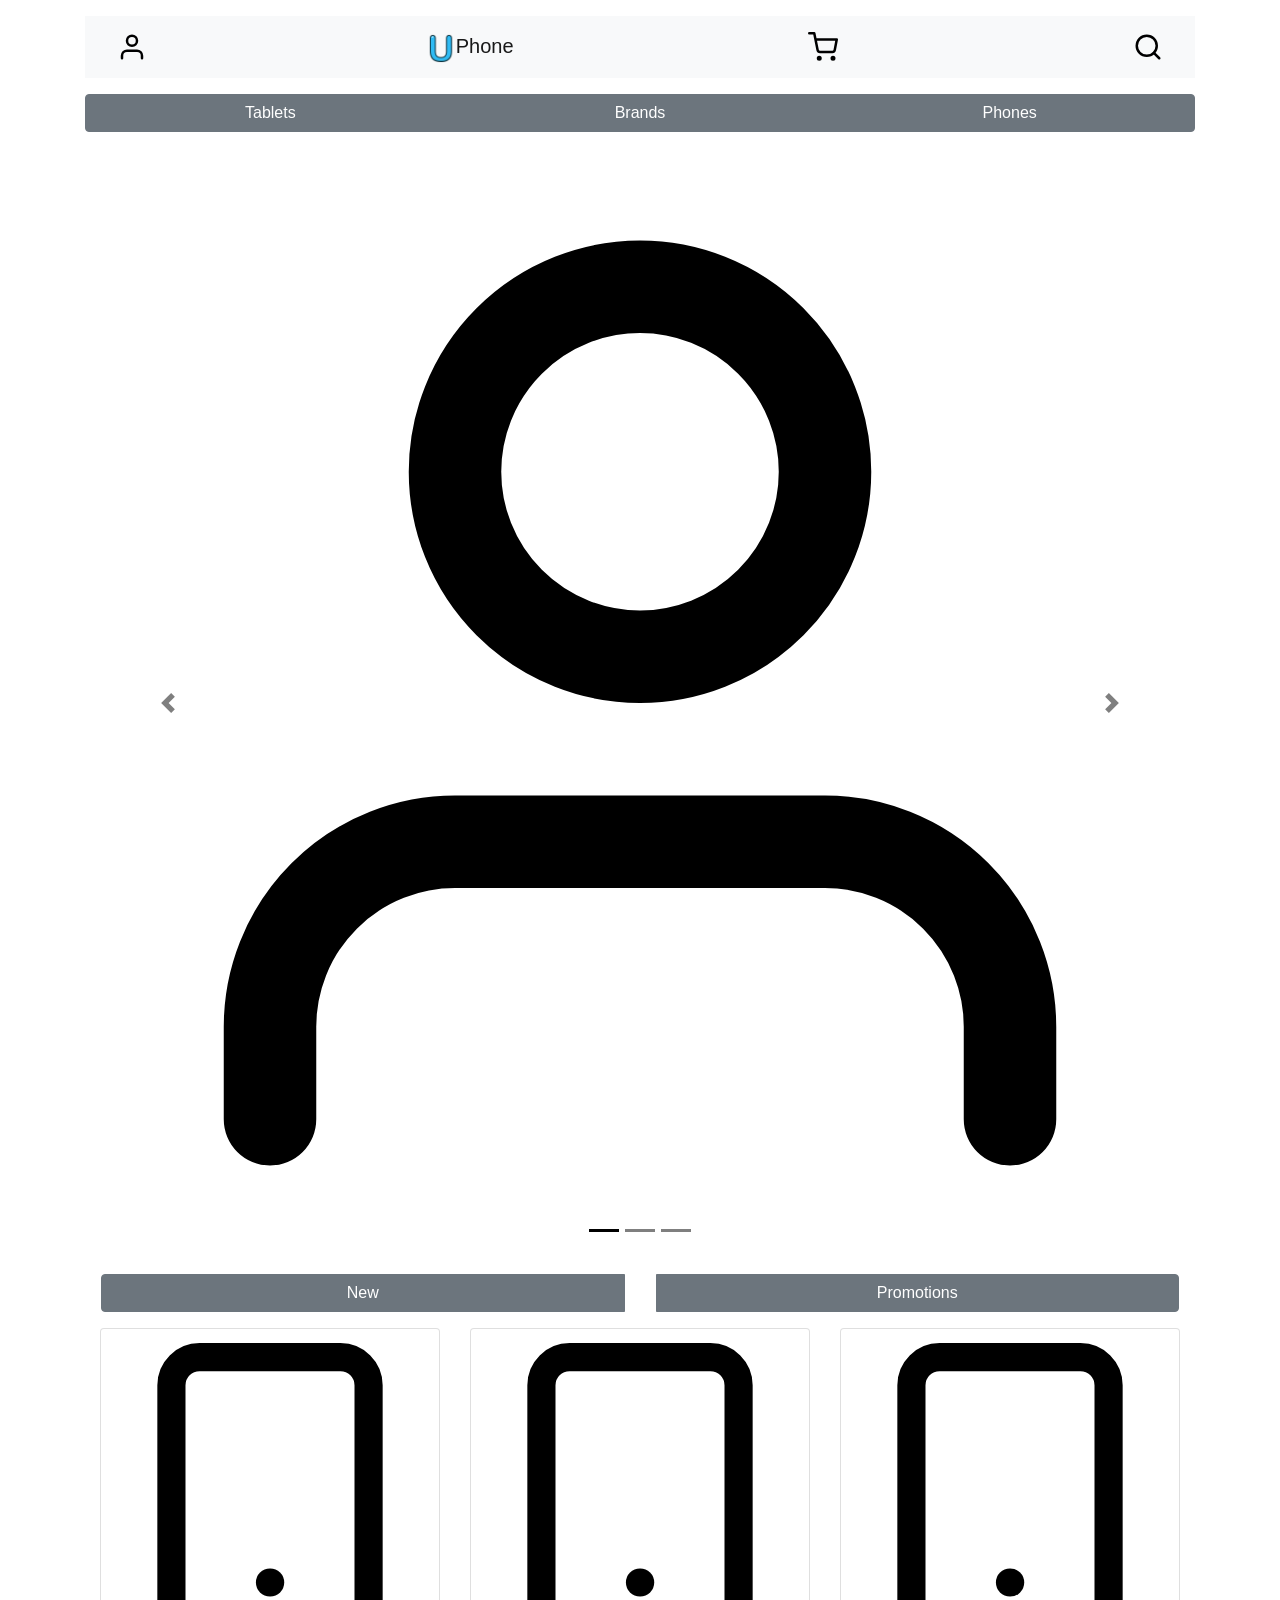
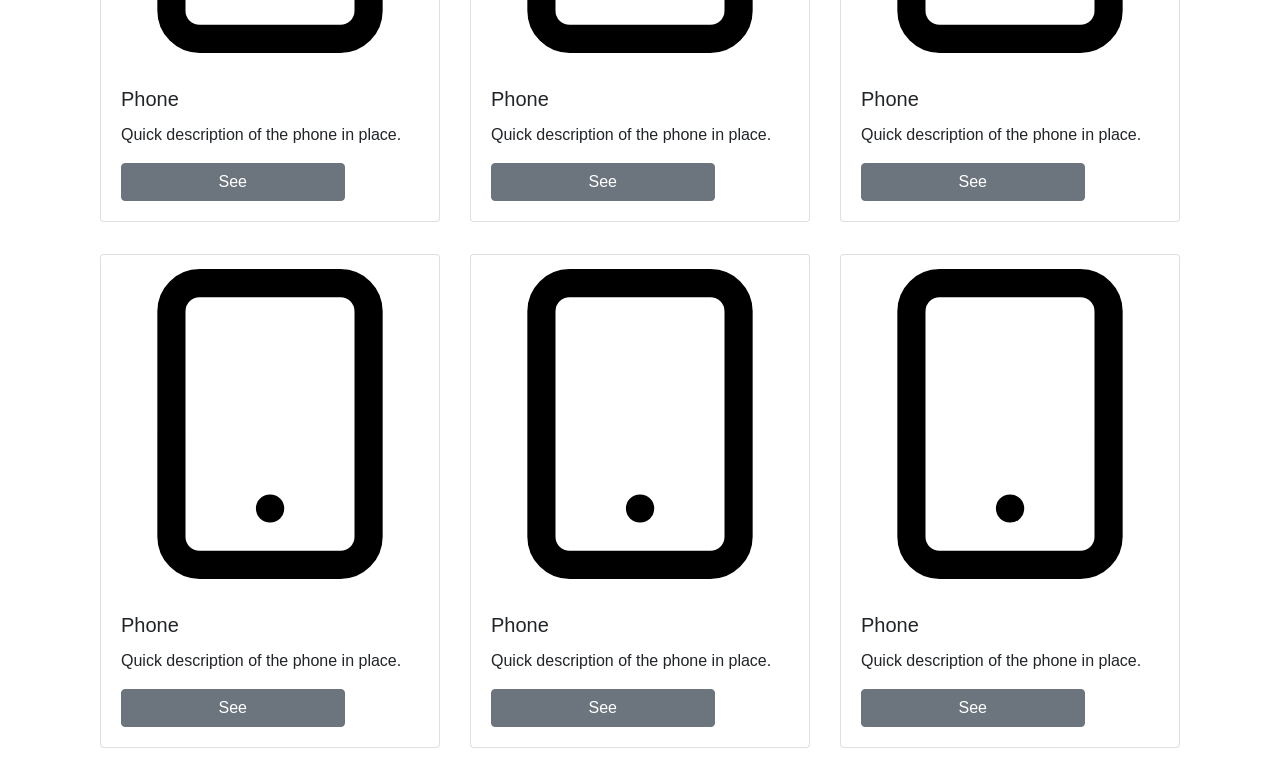
<file: html/homePage.html>
<!DOCTYPE html>
<html lang="en">

<head>
    <meta charset="UTF-8">
    <meta name="viewport" content="width=device-width, initial-scale=1.0">
    <meta http-equiv="X-UA-Compatible" content="ie=edge">
    <title>First Page</title>
    <link rel="stylesheet" href="https://maxcdn.bootstrapcdn.com/bootstrap/4.0.0/css/bootstrap.min.css"
        integrity="sha384-Gn5384xqQ1aoWXA+058RXPxPg6fy4IWvTNh0E263XmFcJlSAwiGgFAW/dAiS6JXm" crossorigin="anonymous">
</head>

<!-- Make this in a seperate header file -->
<body>
    <div class="container">
        <div class="row-12 py-3">
            <nav class="navbar navbar-light bg-light">
                <a class="nav-item nav-link" href="#">
                    <img src="../assets/user.svg" width="30" height="30" alt="">
                </a>
                <a class="navbar-brand" href="#">
                    <img src="../assets/uPlaceHolder.png" width="30" height="30" alt="">Phone
                </a>
                <a class="nav-item nav-link" href="#">
                    <img src="../assets/shopping-cart.svg" width="30" height="30" alt="">
                </a>
                <a class="nav-item nav-link" href="#">
                    <img src="../assets/search.svg" width="30" height="30" alt="">
                </a>
            </nav>
        </div>
        <div class="row-12">
            <div class="btn-group d-flex justify-content-between ">
                <div class="btn-group w-100 justify-content-center">
                    <button type="button" class="btn btn-secondary w-100">Tablets</button>
                </div>
                <div class="btn-group w-100 justify-content-center">
                    <button type="button" class="btn btn-secondary w-100">Brands</button>
                </div>
                <div class="btn-group w-100 justify-content-center">
                    <button type="button" class="btn btn-secondary w-100">Phones</button>
                </div>
            </div>
        </div>
        <div class="row-12 py-3">
            <div id="carouselExampleIndicators" class="carousel slide carousel-fade" data-interval="2000"
                data-ride="carousel">
                <ol class="carousel-indicators">
                    <li data-target="#carouselExampleIndicators" data-slide-to="0" class="active"></li>
                    <li data-target="#carouselExampleIndicators" data-slide-to="1"></li>
                    <li data-target="#carouselExampleIndicators" data-slide-to="2"></li>
                </ol>
                <div class="carousel-inner">
                    <div class="carousel-item active">
                        <img class="d-block w-100" src="../assets/user.svg" alt="First slide">
                    </div>
                    <div class="carousel-item">
                        <img class="d-block w-100" src="../assets/shopping-cart.svg" alt="Second slide">
                    </div>
                    <div class="carousel-item">
                        <img class="d-block w-100" src="../assets/search.svg" alt="Third slide">
                    </div>
                </div>
                <a class="carousel-control-prev" href="#carouselExampleIndicators" role="button" data-slide="prev">
                    <span class="carousel-control-prev-icon" aria-hidden="true"></span>
                    <span class="sr-only">Previous</span>
                </a>
                <a class="carousel-control-next" href="#carouselExampleIndicators" role="button" data-slide="next">
                    <span class="carousel-control-next-icon" aria-hidden="true"></span>
                    <span class="sr-only">Next</span>
                </a>
            </div>
        </div>
        <div class="row-12">
            <div class="btn-group d-flex">
                <div class="btn-group w-75 px-3">
                    <button type="button" class="btn btn-secondary w-100">New</button>
                </div>
                <div class="btn-group w-75 px-3">
                    <button type="button" class="btn btn-secondary w-100">Promotions</button>
                </div>
            </div>
        </div>
        <div class="row-12">
            <div class="container">
                <div class="row py-3">
                    <div class="col-4">
                        <div class="card">
                            <img class="card-img-top" src="../assets/smartphone.svg" alt="Card image cap">
                            <div class="card-body justify-content-center">
                                <h5 class="card-title">Phone</h5>
                                <p class="card-text">Quick description of the phone in place.</p>
                                <a href="#" class="btn btn-secondary w-75">See</a>
                            </div>
                        </div>
                    </div>
                    <div class="col-4">
                        <div class="card">
                            <img class="card-img-top" src="../assets/smartphone.svg" alt="Card image cap">
                            <div class="card-body justify-content-center">
                                <h5 class="card-title">Phone</h5>
                                <p class="card-text">Quick description of the phone in place.</p>
                                <a href="#" class="btn btn-secondary w-75">See</a>
                            </div>
                        </div>
                    </div>
                    <div class="col-4">
                        <div class="card">
                            <img class="card-img-top" src="../assets/smartphone.svg" alt="Card image cap">
                            <div class="card-body justify-content-center">
                                <h5 class="card-title">Phone</h5>
                                <p class="card-text">Quick description of the phone in place.</p>
                                <a href="#" class="btn btn-secondary w-75">See</a>
                            </div>
                        </div>
                    </div>
                </div>
            </div>
        </div>
        <div class="row-12">
            <div class="container">
                <div class="row py-3">
                    <div class="col-4">
                        <div class="card">
                            <img class="card-img-top" src="../assets/smartphone.svg" alt="Card image cap">
                            <div class="card-body justify-content-center">
                                <h5 class="card-title">Phone</h5>
                                <p class="card-text">Quick description of the phone in place.</p>
                                <a href="#" class="btn btn-secondary w-75">See</a>
                            </div>
                        </div>
                    </div>
                    <div class="col-4">
                        <div class="card">
                            <img class="card-img-top" src="../assets/smartphone.svg" alt="Card image cap">
                            <div class="card-body justify-content-center">
                                <h5 class="card-title">Phone</h5>
                                <p class="card-text">Quick description of the phone in place.</p>
                                <a href="#" class="btn btn-secondary w-75">See</a>
                            </div>
                        </div>
                    </div>
                    <div class="col-4">
                        <div class="card">
                            <img class="card-img-top" src="../assets/smartphone.svg" alt="Card image cap">
                            <div class="card-body justify-content-center">
                                <h5 class="card-title">Phone</h5>
                                <p class="card-text">Quick description of the phone in place.</p>
                                <a href="#" class="btn btn-secondary w-75">See</a>
                            </div>
                        </div>
                    </div>
                </div>
            </div>
        </div>

    </div>

    <script src="https://code.jquery.com/jquery-3.4.1.slim.min.js"
        integrity="sha384-J6qa4849blE2+poT4WnyKhv5vZF5SrPo0iEjwBvKU7imGFAV0wwj1yYfoRSJoZ+n"
        crossorigin="anonymous"></script>
    <script src="https://cdn.jsdelivr.net/npm/popper.js@1.16.0/dist/umd/popper.min.js"
        integrity="sha384-Q6E9RHvbIyZFJoft+2mJbHaEWldlvI9IOYy5n3zV9zzTtmI3UksdQRVvoxMfooAo"
        crossorigin="anonymous"></script>
    <script src="https://stackpath.bootstrapcdn.com/bootstrap/4.4.1/js/bootstrap.min.js"
        integrity="sha384-wfSDF2E50Y2D1uUdj0O3uMBJnjuUD4Ih7YwaYd1iqfktj0Uod8GCExl3Og8ifwB6"
        crossorigin="anonymous"></script>

</body>

<!-- Make carousel indicators and controls black -->
<style>
    .carousel-control-next,
    .carousel-control-prev,
    .carousel-indicators {
        filter: invert(100%);
    }
</style>

</html>
</file>
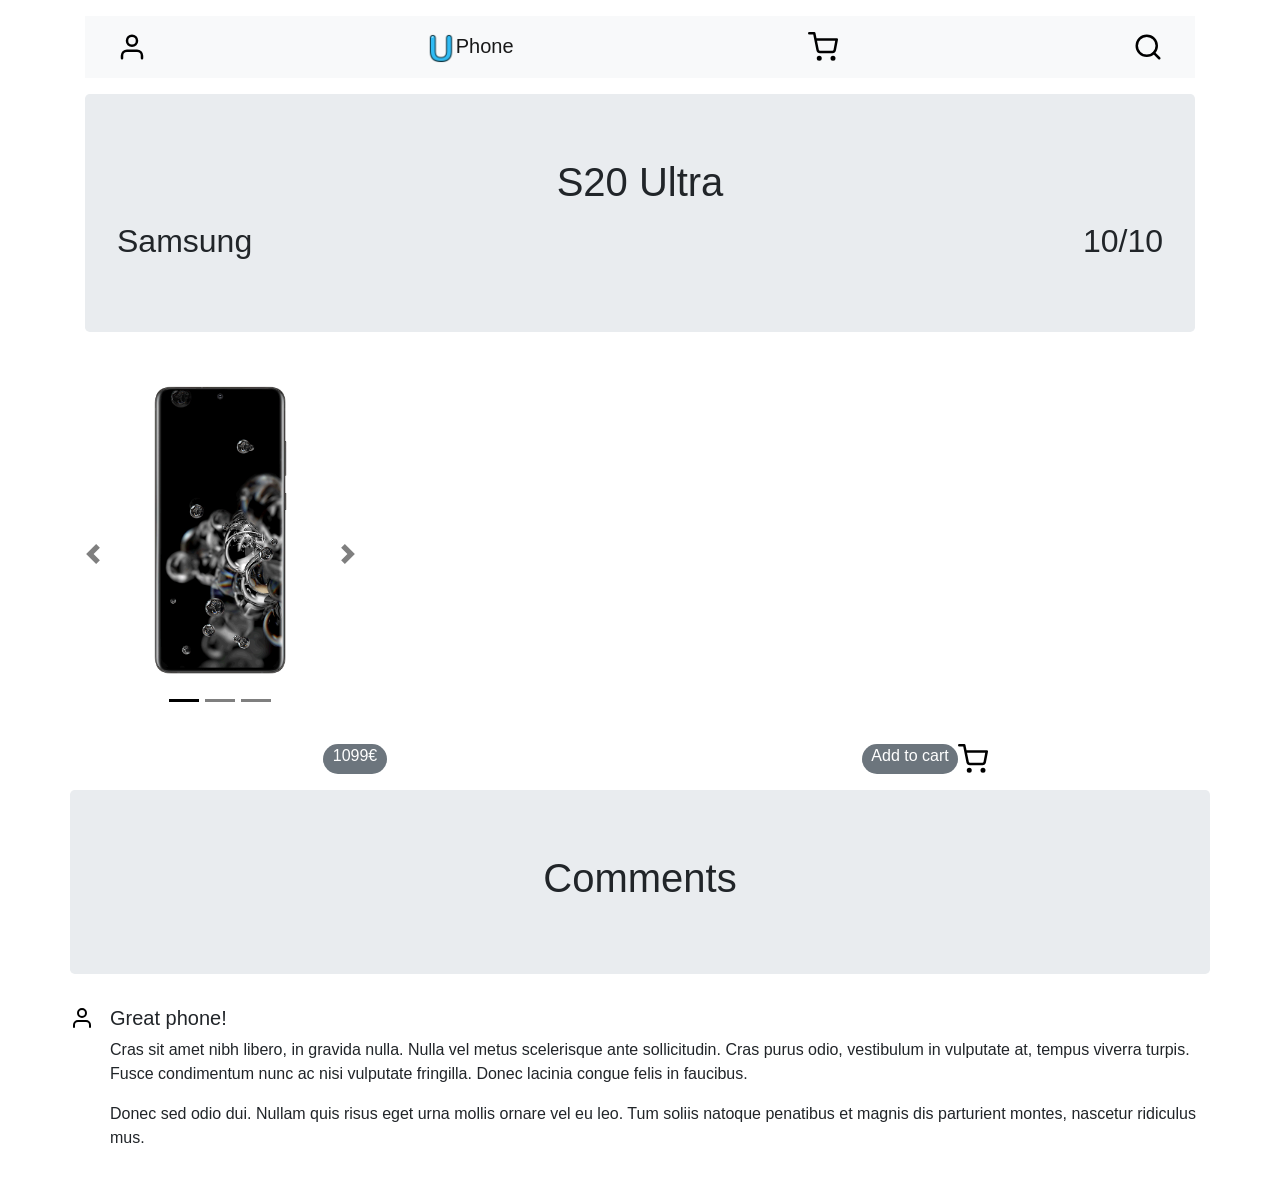
<file: html/phonePage.html>
<!DOCTYPE html>
<html lang="en">

<head>
    <meta charset="UTF-8">
    <meta name="viewport" content="width=device-width, initial-scale=1.0">
    <meta http-equiv="X-UA-Compatible" content="ie=edge">
    <title>Phone Page</title>
    <link rel="stylesheet" href="https://maxcdn.bootstrapcdn.com/bootstrap/4.0.0/css/bootstrap.min.css"
        integrity="sha384-Gn5384xqQ1aoWXA+058RXPxPg6fy4IWvTNh0E263XmFcJlSAwiGgFAW/dAiS6JXm" crossorigin="anonymous">
</head>

<body>
    <div class="container">
        <div class="row-12 py-3">
            <nav class="navbar navbar-light bg-light">
                <a class="nav-item nav-link" href="#">
                    <img src="../assets/user.svg" width="30" height="30" alt="">
                </a>
                <a class="navbar-brand" href="#">
                    <img src="../assets/uPlaceHolder.png" width="30" height="30" alt="">Phone
                </a>
                <a class="nav-item nav-link" href="#">
                    <img src="../assets/shopping-cart.svg" width="30" height="30" alt="">
                </a>
                <a class="nav-item nav-link" href="#">
                    <img src="../assets/search.svg" width="30" height="30" alt="">
                </a>
            </nav>
        </div>
        <div class="row-12">
            <div class="jumbotron">
                <div class="container">
                    <div class="row justify-content-center pb-2">
                        <h1>S20 Ultra</h1>
                    </div>
                    <div class="row justify-content-between">
                        <h2>Samsung</h2>
                        <h2>10/10</h2>
                    </div>
                </div>
            </div>
        </div>
        <div class="row py-3">
            <div id="carouselExampleIndicators" class="carousel slide carousel-fade" data-interval="20000"
                data-ride="carousel">
                <ol class="carousel-indicators">
                    <li data-target="#carouselExampleIndicators" data-slide-to="0" class="active"></li>
                    <li data-target="#carouselExampleIndicators" data-slide-to="1"></li>
                    <li data-target="#carouselExampleIndicators" data-slide-to="2"></li>
                </ol>
                <div class="carousel-inner pb-5">
                    <div class="carousel-item active">
                        <img class="d-block w-100" src="../assets/s20Ultra1.png" alt="First slide">
                    </div>
                    <div class="carousel-item">
                        <img class="d-block w-100" src="../assets/s20Ultra.png" alt="Second slide">
                    </div>
                    <div class="carousel-item">
                        <img class="d-block w-100" src="../assets/s20Ultra2.png" alt="Third slide">
                    </div>
                </div>
                <a class="carousel-control-prev" href="#carouselExampleIndicators" role="button" data-slide="prev">
                    <span class="carousel-control-prev-icon" aria-hidden="true"></span>
                    <span class="sr-only">Previous</span>
                </a>
                <a class="carousel-control-next" href="#carouselExampleIndicators" role="button" data-slide="next">
                    <span class="carousel-control-next-icon" aria-hidden="true"></span>
                    <span class="sr-only">Next</span>
                </a>
            </div>
        </div>
        <div class="row">
            <div class="col d-flex justify-content-center">
                <a href="#" class="badge-pill badge-secondary">1099€</a>
            </div>
            <div class="col d-flex justify-content-center">
                <a href="#" class="badge-pill badge-secondary">Add to cart</a>
                <img src="../assets/shopping-cart.svg" width="30" height="30" alt="">
            </div>
        </div>

        <div class="row d-flex justify-content-center my-3">
            <div class="jumbotron w-100 d-flex justify-content-center">
                <h1>Comments</h1>
            </div>
            <div class="media">
                <img src="../assets/user.svg" class="align-self-start mr-3" alt="...">
                <div class="media-body">
                    <h5 class="mt-0">Great phone!</h5>
                    <p>Cras sit amet nibh libero, in gravida nulla. Nulla vel metus scelerisque ante sollicitudin. Cras
                        purus odio, vestibulum in vulputate at, tempus viverra turpis. Fusce condimentum nunc ac nisi
                        vulputate fringilla. Donec lacinia congue felis in faucibus.</p>
                    <p>Donec sed odio dui. Nullam quis risus eget urna mollis ornare vel eu leo. Tum soliis natoque
                        penatibus et magnis dis parturient montes, nascetur ridiculus mus.</p>
                </div>
            </div>
        </div>

    </div>

    <script src="https://code.jquery.com/jquery-3.4.1.slim.min.js"
        integrity="sha384-J6qa4849blE2+poT4WnyKhv5vZF5SrPo0iEjwBvKU7imGFAV0wwj1yYfoRSJoZ+n"
        crossorigin="anonymous"></script>
    <script src="https://cdn.jsdelivr.net/npm/popper.js@1.16.0/dist/umd/popper.min.js"
        integrity="sha384-Q6E9RHvbIyZFJoft+2mJbHaEWldlvI9IOYy5n3zV9zzTtmI3UksdQRVvoxMfooAo"
        crossorigin="anonymous"></script>
    <script src="https://stackpath.bootstrapcdn.com/bootstrap/4.4.1/js/bootstrap.min.js"
        integrity="sha384-wfSDF2E50Y2D1uUdj0O3uMBJnjuUD4Ih7YwaYd1iqfktj0Uod8GCExl3Og8ifwB6"
        crossorigin="anonymous"></script>

</body>

<!-- Make carousel indicators and controls black -->
<style>
    .carousel-control-next,
    .carousel-control-prev,
    .carousel-indicators {
        filter: invert(100%);
    }

    /* should be a better way to limit size */
    .carousel-item>* {
        /* width: auto;
        height: auto;
        max-width: inherit;
        object-fit: cover;
        margin: auto;  */
        max-height: 300px;
    }
</style>

</html>
</file>
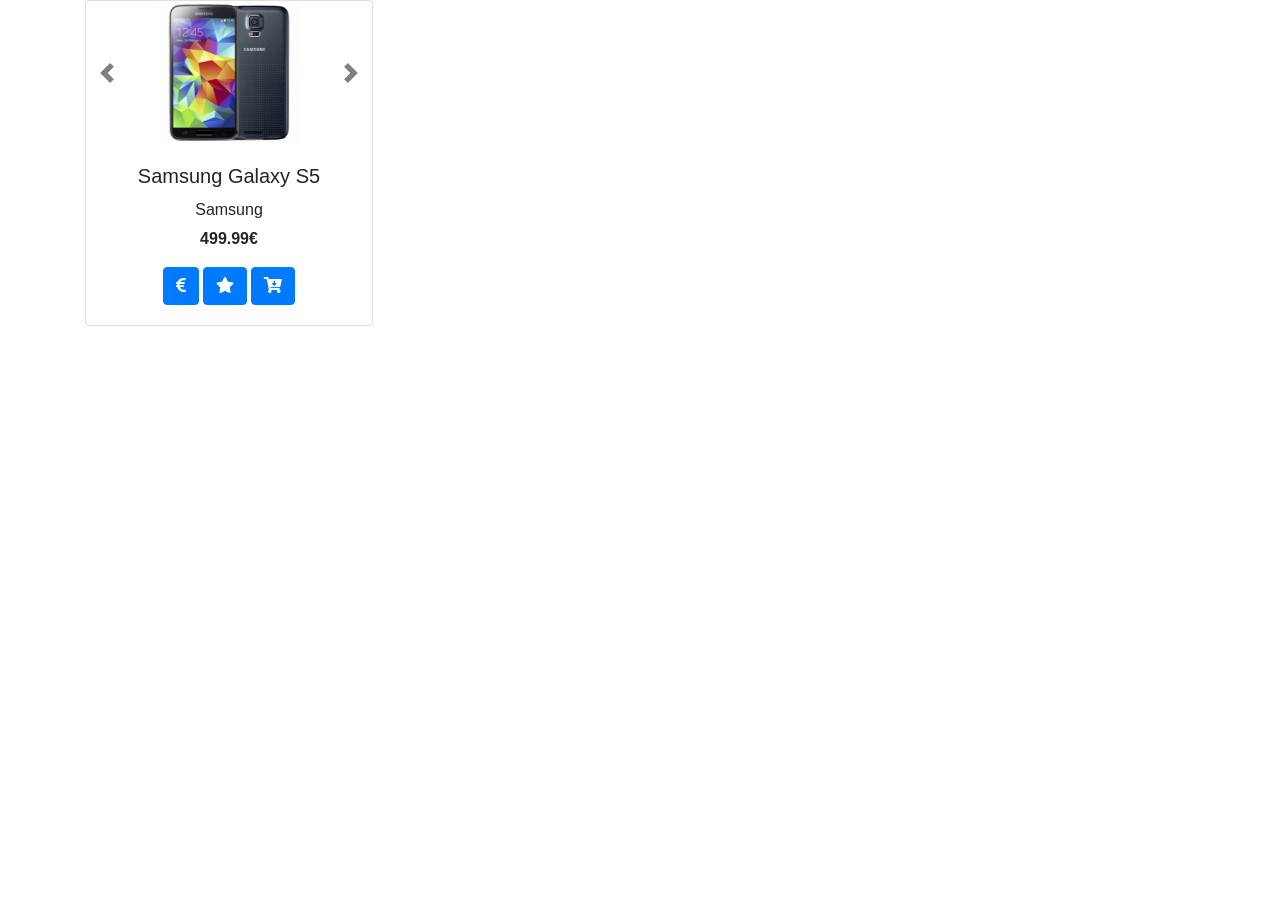
<file: html/product_search.html>
<!doctype html>
<html lang="en">

<head>
    <meta charset="utf-8">
    <meta name="viewport" content="width=device-width, initial-scale=1, shrink-to-fit=no">
    <link rel="stylesheet" href="https://stackpath.bootstrapcdn.com/bootstrap/4.4.1/css/bootstrap.min.css"
        integrity="sha384-Vkoo8x4CGsO3+Hhxv8T/Q5PaXtkKtu6ug5TOeNV6gBiFeWPGFN9MuhOf23Q9Ifjh" crossorigin="anonymous">
    
    <!--Font awesome stuff, place outside of header.php (when created (TODO))-->
    <link href="https://use.fontawesome.com/releases/v5.0.6/css/all.css" rel="stylesheet">

    <div class="container text-center">
    <div class="card text-center" style="width: 18rem;">
        <div id="carouselExampleIndicators" class="carousel slide" data-ride="carousel">
            <ol class="carousel-indicators w-25" style="filter:invert(100%); margin: auto;">
              <li data-target="#carouselExampleIndicators" data-slide-to="0" class="active"></li>
              <li data-target="#carouselExampleIndicators" data-slide-to="1"></li>
              <li data-target="#carouselExampleIndicators" data-slide-to="2"></li>
            </ol>
            <div class="carousel-inner">
              <div class="carousel-item active">
                <img src="../assets/tele1.jpg" class="d-block w-50 h-50" alt="..." style="margin: auto;">
              </div>
              <div class="carousel-item">
                <img src="../assets/tele1.jpg" class="d-block w-50 h-50" alt="..." style="margin: auto;">
              </div>
              <div class="carousel-item">
                <img src="../assets/tele1.jpg" class="d-block w-50 h-50" alt="..." style="margin: auto;">
              </div>
            </div>
            <a class="carousel-control-prev" href="#carouselExampleIndicators" role="button" data-slide="prev" style="filter:invert(100%)">
              <span class="carousel-control-prev-icon" aria-hidden="true"></span>
              <span class="sr-only">Previous</span>
            </a>
            <a class="carousel-control-next" href="#carouselExampleIndicators" role="button" data-slide="next" style="filter:invert(100%)">
              <span class="carousel-control-next-icon" aria-hidden="true"></span>
              <span class="sr-only">Next</span>
            </a>
          </div>
        <div class="card-body">
            <div class="container">
                <h5 class="card-title">Samsung Galaxy S5</h5>
                <h6 class="card-text">Samsung</h6>
                <p><b>499.99€</b></p>
                <button type="button" class="btn btn-small btn-primary"><i class="fas fa-euro-sign"></i></button>
                <button type="button" class="btn btn-small btn-primary"><i class="fas fa-star"></i></button>
                <button type="button" class="btn btn-small btn-primary"><i class="fas fa-cart-arrow-down"></i></button>
            </div>
        </div>
    </div>

    <script src="https://code.jquery.com/jquery-3.4.1.slim.min.js"
        integrity="sha384-J6qa4849blE2+poT4WnyKhv5vZF5SrPo0iEjwBvKU7imGFAV0wwj1yYfoRSJoZ+n"
        crossorigin="anonymous"></script>
    <script src="https://cdn.jsdelivr.net/npm/popper.js@1.16.0/dist/umd/popper.min.js"
        integrity="sha384-Q6E9RHvbIyZFJoft+2mJbHaEWldlvI9IOYy5n3zV9zzTtmI3UksdQRVvoxMfooAo"
        crossorigin="anonymous"></script>
    <script src="https://stackpath.bootstrapcdn.com/bootstrap/4.4.1/js/bootstrap.min.js"
        integrity="sha384-wfSDF2E50Y2D1uUdj0O3uMBJnjuUD4Ih7YwaYd1iqfktj0Uod8GCExl3Og8ifwB6"
        crossorigin="anonymous"></script>
    </body>

</html>
</file>
